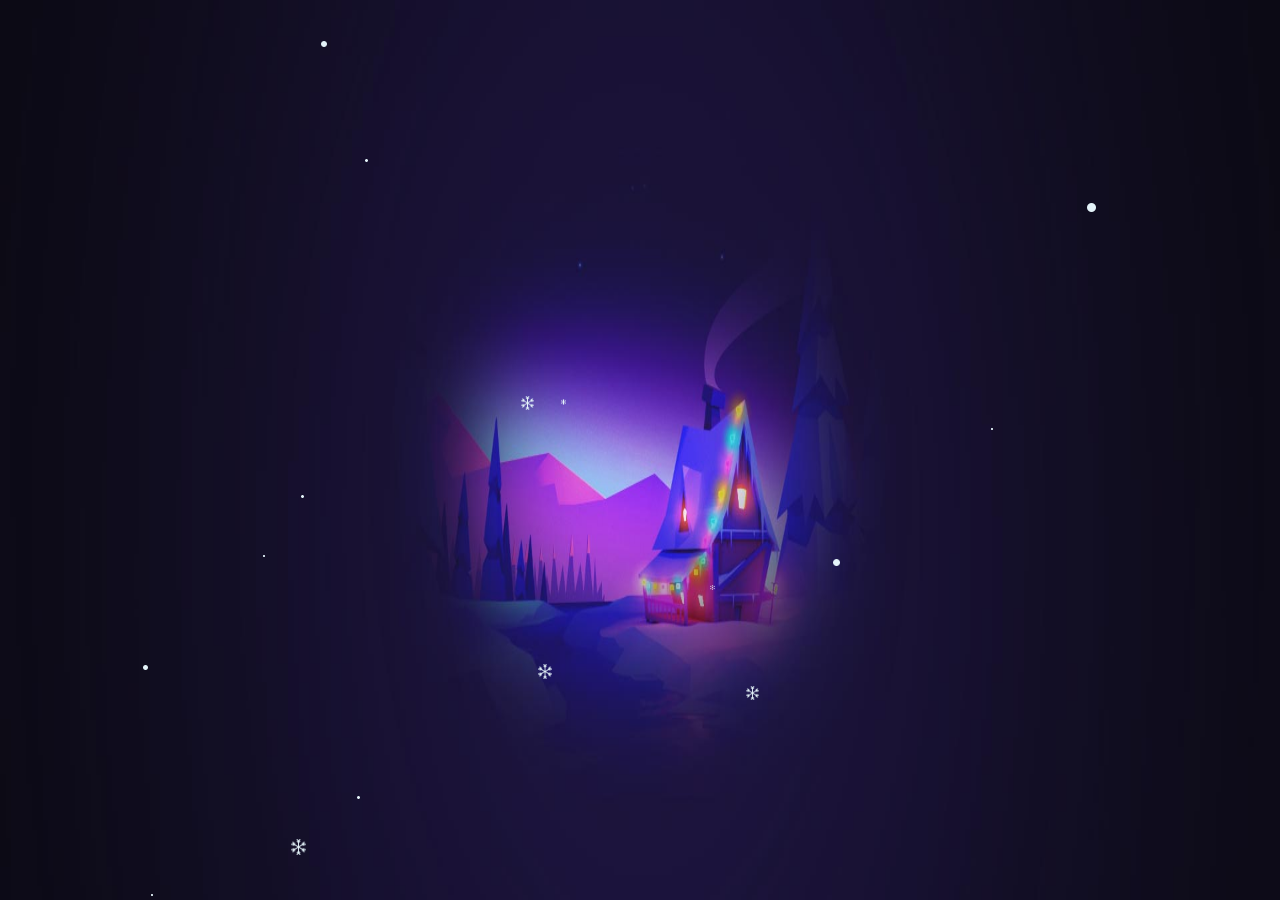
<file: wallpaper/web/jQuerySnow/index.html>
<!DOCTYPE html>
<html lang="en">
<head>
	<meta charset="UTF-8">
	<title>雪花</title>
	<style>
		html,body{ margin: 0; height: 100%; background-color: #151515; }
		body{ background-image: url(img/bg.jpg); background-position: center center; background-repeat: no-repeat; background-color: #0D0B18;background-size: 100% 100% }
		#snowBox{position: relative;width: 100%;height: 100%;margin: 0 auto;/*background: #33EAE8;*/overflow: hidden;}
		.snowFlake{position: absolute;}
	</style>
</head>
<body>
	<div id="snowBox"></div>
	<script>
		//判断IE
		function isIE(){
		    var b = document.createElement('b');
		    b.innerHTML = '<!--[if lte IE 8]><i></i><![endif]-->';
		    return b.getElementsByTagName('i').length === 1;
		};
		//定义雪花
		function CreateSnow(snowBox,src,style){
			this.snowBox = document.getElementById(snowBox);//找到容器
			this.snowStyle = Math.ceil(Math.random()*style);//雪花类型[1,2]
			this.maxLeft = this.snowBox.offsetWidth-Math.random()*5+3;//运动范围
			this.maxTop = this.snowBox.offsetHeight-Math.random()*5+3;
			this.left = this.snowBox.offsetWidth*Math.random();//起始位置
			this.top = this.snowBox.offsetHeight*Math.random();
			this.angle=1.1+0.8*Math.random();//飘落角度
			this.minAngle=1.1;
			this.maxAngle=1.9;
			this.angleDelta=0.01*Math.random();
			this.speed=1.4+Math.random();//下落速度
			this.createEle(src);//制作雪花dom   凹=放在最后，使得原型里能取到值
		};
		//雪片生成+下落
		CreateSnow.prototype = {
			createEle : function(baseSrc){//生成雪花元素
				var srcIndex = baseSrc.lastIndexOf('.'),//获取最后一个'.'
					src = baseSrc.substring(0,srcIndex)+this.snowStyle+baseSrc.substring(srcIndex,baseSrc.length);
				var image = new Image();
					image.src = src;
				this.ele = document.createElement("img");
				this.ele.setAttribute('src',src);
				this.ele.style.position="absolute";
				this.ele.style.zIndex="99";
				this.snowBox.appendChild(this.ele);
				//设置雪花尺寸
				var img = this.ele;
				image.onload = function(){
					imgW = image.width;
					img.setAttribute('width',Math.ceil(imgW*(0.1+Math.random())));
					if(isIE()){//如果旧IE，设置高度
						imgH = image.height;
						img.setAttribute('height',Math.ceil(imgH*(0.1+Math.random())));
					}
				};
			},
			move : function(){//雪花运动
				if(this.angle< this.minAngle||this.angle>this.maxAngle){
				    this.angleDelta=-this.angleDelta;
				}
				this.angle+=this.angleDelta;
				this.left+=this.speed*Math.cos(this.angle*Math.PI);
				this.top-=this.speed*Math.sin(this.angle*Math.PI);
				if(this.left<0){
				    this.left=this.maxLeft;
				}else if(this.left>this.maxLeft){
				    this.left=0
				}
				if(this.top>this.maxTop){//雪花掉出来后回到顶部
				    this.top=0;
				}
				this.ele.style.left=this.left+'px';//凹=加‘px’
				this.ele.style.top=this.top+'px';
			}
		};
		//下雪启动
		function goSnow(snowBox,src,num,style){
			var snowArr = [];
			for(var j = 0 ; j<num ; j++){
				snowArr.push(new CreateSnow(snowBox,src,style));
			}
			var makeSnowtime = setInterval(function(){
				for(var i = snowArr.length-1;i>=0;i--){//找到数组中的最新的一个
					if(snowArr[i]){
						snowArr[i].move();
					}
				}
			},40);
		};
		//初始化加载
		window.onload = function(){
			var snowBox = 'snowBox',//雪花容器
				src = './img/snow.png',//雪花图基本命名<图片名就是snow+1/2/3/4...>
				num = 16,//雪花数量
				style = 2;//图片种类数
			goSnow(snowBox,src,num,style);
		};
	</script>
</body>
</html>
</file>
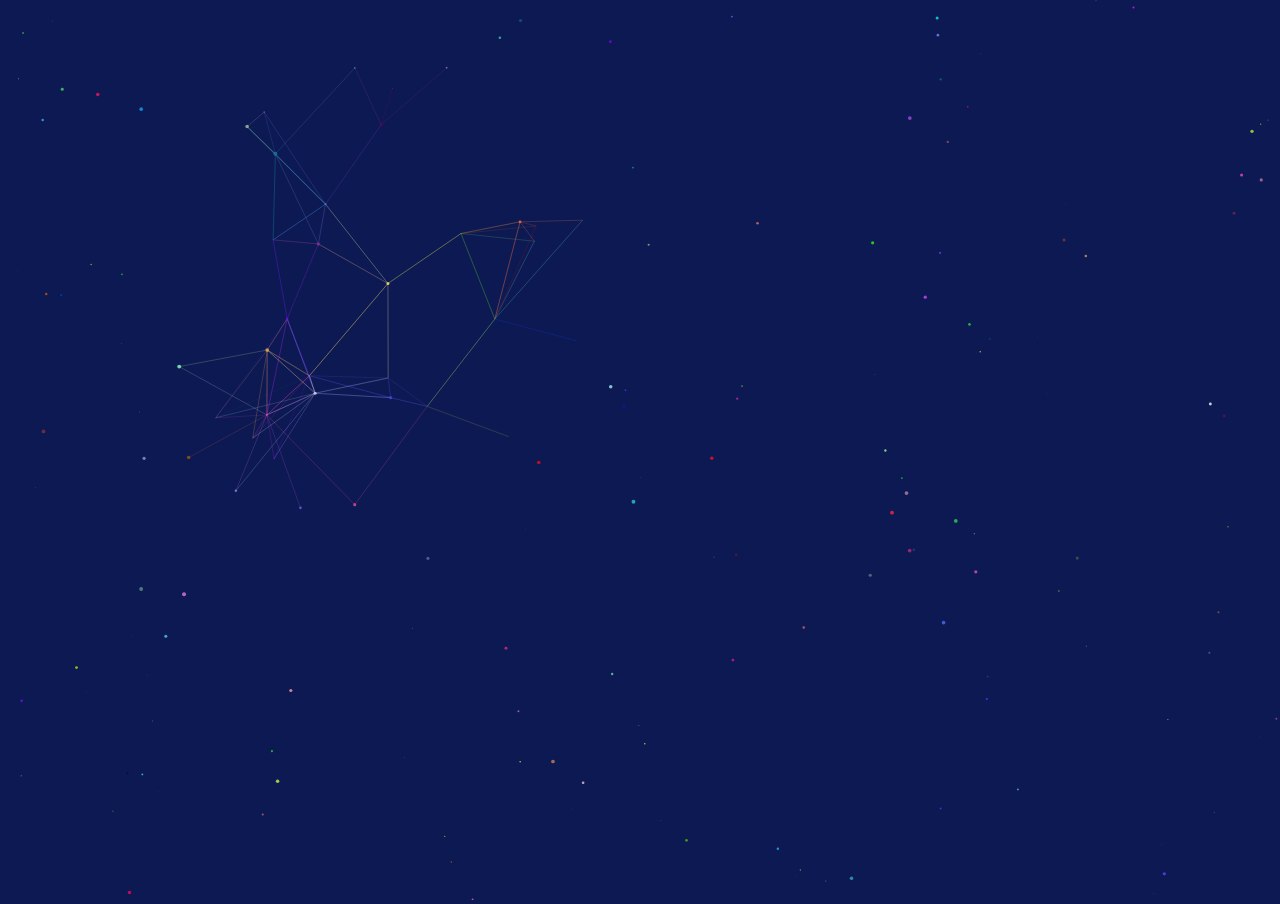
<file: wallpaper/web/星空几何连线/index.html>
﻿<!DOCTYPE html>
<html>
<head lang="en">
    <meta charset="UTF-8">
    <title>html5星空几何连线背景动画 - 代码库</title>
    <script src="js/jquery-1.8.3.min.js"></script>
    <script src="js/dmaku.js"></script>
    <style>
        *{
            margin: 0;
            padding: 0;
        }
        body{
            background: #0d1953 !important;
            position: relative;
        }
        canvas{
            width: 100%;
            height: 100%;
        }
    </style>
</head>
<body>
<canvas></canvas>
</body>
</html>
</file>
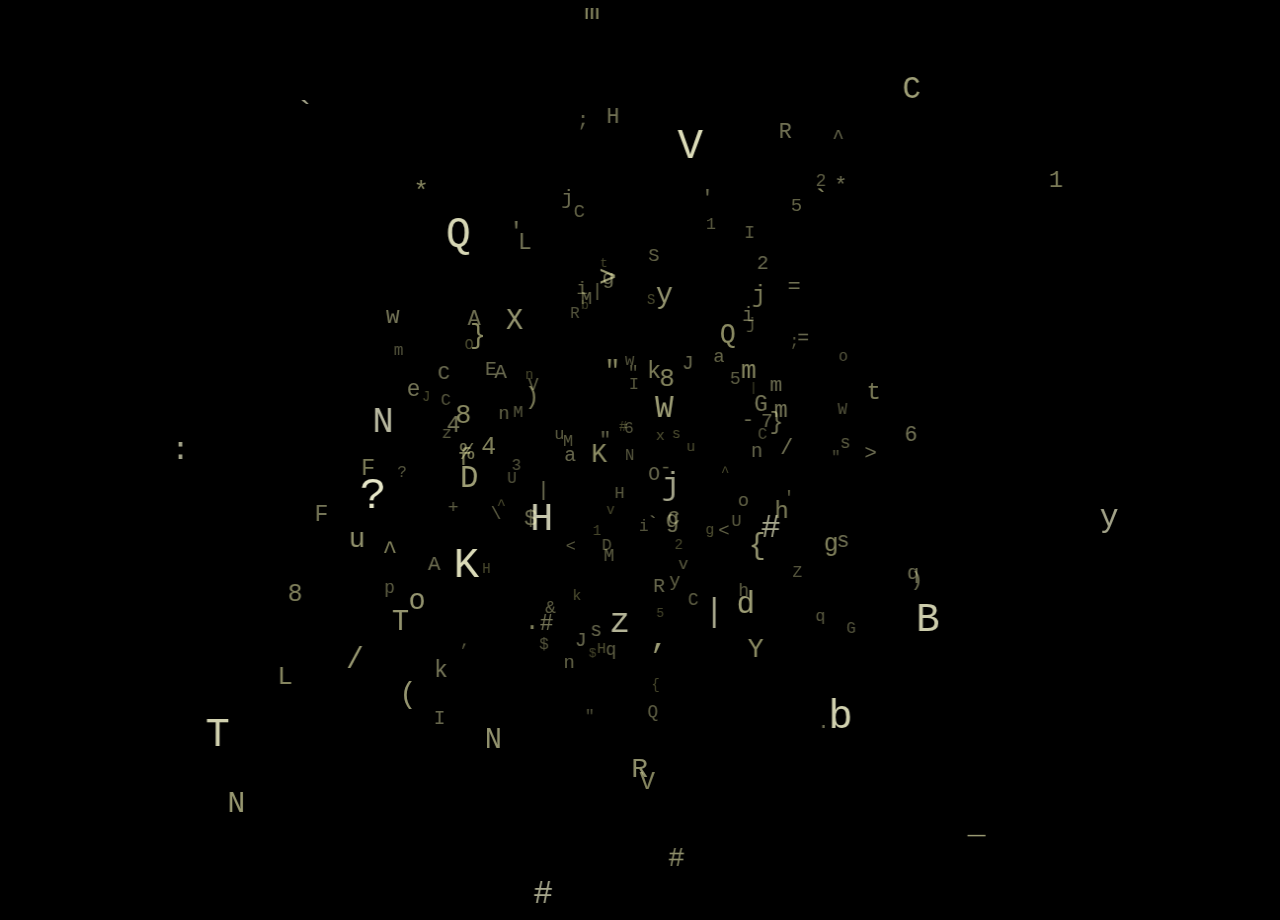
<file: wallpaper/web/default/ASCII码3d旋转.html>
<!doctype html>
<html>
<head>
<meta charset="utf-8">
<title>ASCII码3d旋转</title>

<style>
body {
  overflow: hidden;
  background-color: #000;
}

canvas {
  width: 100%;
  height: 100vh;
}
</style>
</head>
<body>
<canvas></canvas><script>
window.onload = () => {
	const CANVAS = document.getElementsByTagName("canvas")[0];
	const CTX = CANVAS.getContext("2d");
	const CHARS = [];
	const MAX_CHARS = 200;
	const SEPARATION = 1.5;

	let ww, wh, camera;

	class Vector {
		constructor(x, y, z) {
			this.x = x;
			this.y = y;
			this.z = z;
		}

		rotate(dir, ang) {
			const X = this.x;
			const Y = this.y;
			const Z = this.z;

			const SIN = Math.sin(ang);
			const COS = Math.cos(ang);

			if (dir === "x") {
				this.y = Y * COS - Z * SIN;
				this.z = Y * SIN + Z * COS;
			} else if (dir === "y") {
				this.x = X * COS - Z * SIN;
				this.z = X * SIN + Z * COS;
			}
		}

		project() {
			const ZP = this.z + camera.z;
			const DIV = ZP / 600;
			const XP = (this.x + camera.x) / DIV;
			const YP = (this.y + camera.y) / DIV;
			const CENTER = getCenter();
			return [XP + CENTER[0], YP + CENTER[1], ZP];
		}
	}

	class Char {
		constructor(letter, pos) {
			this.letter = letter;
			this.pos = pos;
		}

		rotate(dir, ang) {
			this.pos.rotate(dir, ang);
		}

		render() {
			const PIXEL = this.pos.project();
			const XP = PIXEL[0];
			const YP = PIXEL[1];
			const MAX_SIZE = 50;
			const SIZE = (1 / PIXEL[2] * MAX_SIZE) | 0;
			const BRIGHTNESS = SIZE / MAX_SIZE;
			const COL = `rgba(255, 255, ${100 * BRIGHTNESS | 0 + 150}, ${BRIGHTNESS})`;

			CTX.beginPath();
			CTX.fillStyle = COL;
			CTX.font = SIZE + "px monospace";
			CTX.fillText(this.letter, XP, YP);
			CTX.fill();
			CTX.closePath();
		}
	}

	function getCenter() {
		return [ww / 2, wh / 2];
	}

	function signedRandom() {
		return Math.random() - Math.random();
	}

	function render() {
		for (let i = 0; i < CHARS.length; i++) {
			CHARS[i].render();
		}
	}

	let time = 0;
	function update() {
		CTX.clearRect(0, 0, ww, wh);
		for (let i = 0; i < CHARS.length; i++) {
			const DX = 0.005 * Math.sin(time * 0.001);
			const DY = 0.005 * Math.cos(time * 0.001);
			CHARS[i].rotate("x", DX);
			CHARS[i].rotate("y", DY);
		}
		++time;
	}

	function loop() {
		window.requestAnimationFrame(loop);
		update();
		render();
	}

	function getRandomInt(min, max) {
		return Math.floor(Math.random() * (max - min + 1)) + min;
	};

	function createChars() {
		for (let i = 0; i < MAX_CHARS; i++) {
			const CHARACTER = String.fromCharCode((Math.random() * 93 + 34) | 0);
			const X = signedRandom() * SEPARATION;
			const Y = signedRandom() * SEPARATION;
			const Z = signedRandom() * SEPARATION;
			const POS = new Vector(X, Y, Z);
			const CHAR = new Char(CHARACTER, POS);
			CHARS.push(CHAR);
		}
	}

	function setDim() {
		ww = window.innerWidth;
		wh = window.innerHeight;
		CANVAS.width = ww;
		CANVAS.height = wh;
	}

	function initCamera() {
		camera = new Vector(0, 0, SEPARATION + 1);
	}

	window.onresize = setDim;

	(() => {
		setDim();
		initCamera();
		createChars();
		loop();
	})();
};</script>

</body>
</html>
</file>
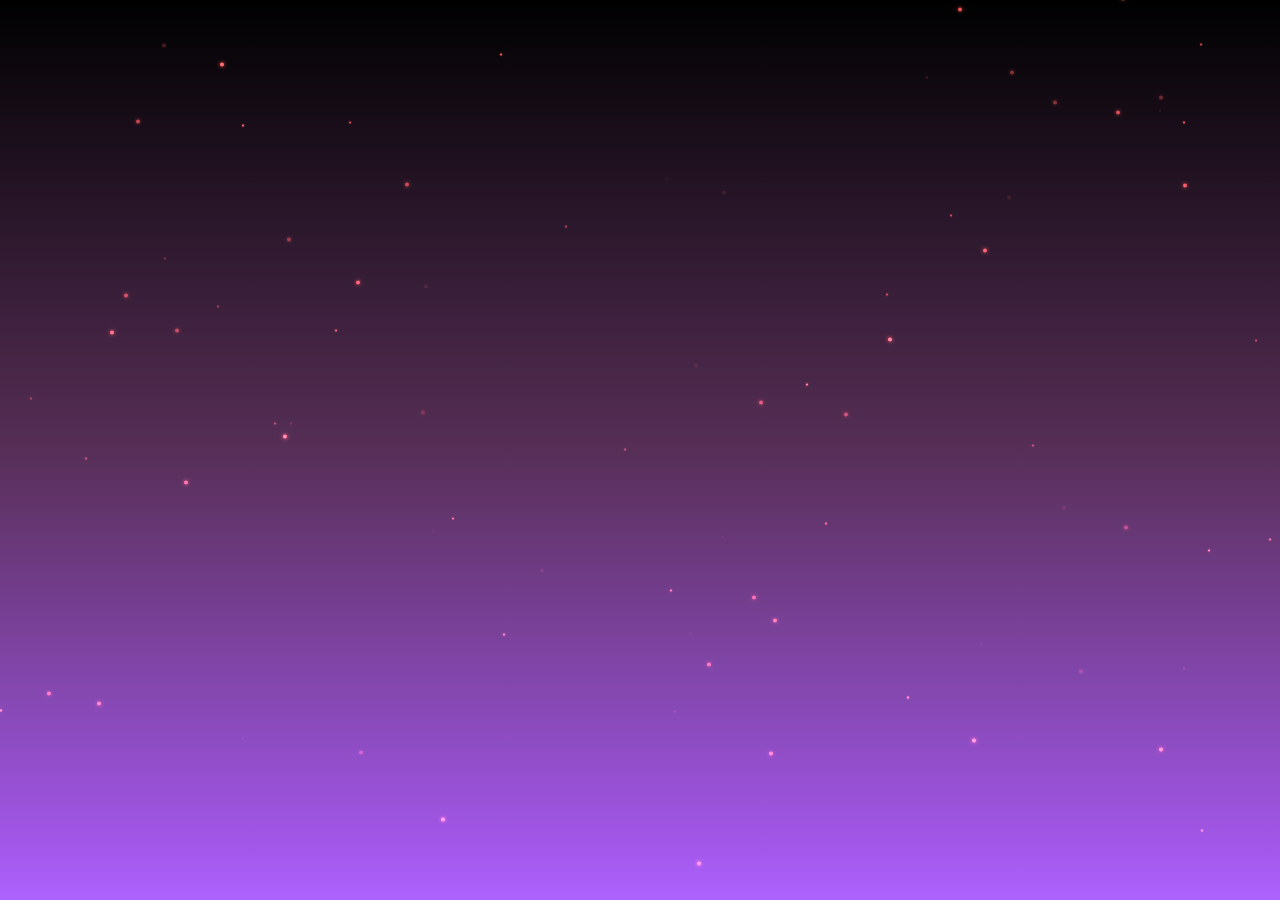
<file: wallpaper/web/互动星空/互动星空.html>
<!doctype html>
<html>
<head>
<meta charset="utf-8">
<title>互动星空</title>

<style>
html,body {
	margin:0;
	overflow:hidden;
	width:100%;
	height:100%;
	cursor:none;
	background:black;
	background:linear-gradient(to bottom,#000000 0%,#5788fe 100%);
}
.filter {
	width:100%;
	height:100%;
	position:absolute;
	top:0;
	left:0;
	background:#fe5757;
	animation:colorChange 30s ease-in-out infinite;
	animation-fill-mode:both;
	mix-blend-mode:overlay;
}
@keyframes colorChange {
	0%,100% {
	opacity:0;
}
50% {
	opacity:.9;
}
}.landscape {
	position:absolute;
	bottom:0px;
	left:0;
	width:100%;
	height:100%;
	/*background-image:url(https://openclipart.org/image/2400px/svg_to_png/250847/Trees-Landscape-Silhouette.png);
	*/
/*background-image:url('http://www.jq22.com/css/img/xkbg.png');*/
/*	background-size:1000px 250px;*/
/*	background-repeat:repeat-x;*/
/*	background-position:center bottom;*/
}
</style>
</head>
<body>

<div class="landscape"></div>
<div class="filter"></div>
<canvas id="canvas"></canvas>

<script>
function Star(id, x, y){
	this.id = id;
	this.x = x;
	this.y = y;
	this.r = Math.floor(Math.random()*2)+1;
	var alpha = (Math.floor(Math.random()*10)+1)/10/2;
	this.color = "rgba(255,255,255,"+alpha+")";
}

Star.prototype.draw = function() {
	ctx.fillStyle = this.color;
	ctx.shadowBlur = this.r * 2;
	ctx.beginPath();
	ctx.arc(this.x, this.y, this.r, 0, 2 * Math.PI, false);
	ctx.closePath();
	ctx.fill();
}

Star.prototype.move = function() {
	this.y -= .15;
	if (this.y <= -10) this.y = HEIGHT + 10;
	this.draw();
}

Star.prototype.die = function() {
    stars[this.id] = null;
    delete stars[this.id];
}


function Dot(id, x, y, r) {
	this.id = id;
	this.x = x;
	this.y = y;
	this.r = Math.floor(Math.random()*5)+1;
	this.maxLinks = 2;
	this.speed = .5;
	this.a = .5;
	this.aReduction = .005;
	this.color = "rgba(255,255,255,"+this.a+")";
	this.linkColor = "rgba(255,255,255,"+this.a/4+")";

	this.dir = Math.floor(Math.random()*140)+200;
}

Dot.prototype.draw = function() {
	ctx.fillStyle = this.color;
	ctx.shadowBlur = this.r * 2;
	ctx.beginPath();
	ctx.arc(this.x, this.y, this.r, 0, 2 * Math.PI, false);
	ctx.closePath();
	ctx.fill();
}

Dot.prototype.link = function() {
	if (this.id == 0) return;
	var previousDot1 = getPreviousDot(this.id, 1);
	var previousDot2 = getPreviousDot(this.id, 2);
	var previousDot3 = getPreviousDot(this.id, 3);
	if (!previousDot1) return;
	ctx.strokeStyle = this.linkColor;
	ctx.moveTo(previousDot1.x, previousDot1.y);
	ctx.beginPath();
	ctx.lineTo(this.x, this.y);
	if (previousDot2 != false) ctx.lineTo(previousDot2.x, previousDot2.y);
	if (previousDot3 != false) ctx.lineTo(previousDot3.x, previousDot3.y);
	ctx.stroke();
	ctx.closePath();
}

function getPreviousDot(id, stepback) {
	if (id == 0 || id - stepback < 0) return false;
	if (typeof dots[id - stepback] != "undefined") return dots[id - stepback];
	else return false;//getPreviousDot(id - stepback);
}

Dot.prototype.move = function() {
	this.a -= this.aReduction;
	if (this.a <= 0) {
		this.die();
		return
	}
	this.color = "rgba(255,255,255,"+this.a+")";
	this.linkColor = "rgba(255,255,255,"+this.a/4+")";
	this.x = this.x + Math.cos(degToRad(this.dir))*this.speed,
	this.y = this.y + Math.sin(degToRad(this.dir))*this.speed;

	this.draw();
	this.link();
}

Dot.prototype.die = function() {
    dots[this.id] = null;
    delete dots[this.id];
}


var canvas  = document.getElementById('canvas'),
	ctx = canvas.getContext('2d'),
	WIDTH,
	HEIGHT,
	mouseMoving = false,
	mouseMoveChecker,
	mouseX,
	mouseY,
	stars = [],
	initStarsPopulation = 80,
	dots = [],
	dotsMinDist = 2,
	maxDistFromCursor = 50;

setCanvasSize();
init();

function setCanvasSize() {
	WIDTH = document.documentElement.clientWidth,
    HEIGHT = document.documentElement.clientHeight;

	canvas.setAttribute("width", WIDTH);
	canvas.setAttribute("height", HEIGHT);
}

function init() {
	ctx.strokeStyle = "white";
	ctx.shadowColor = "white";
	for (var i = 0; i < initStarsPopulation; i++) {
		stars[i] = new Star(i, Math.floor(Math.random()*WIDTH), Math.floor(Math.random()*HEIGHT));
		//stars[i].draw();
	}
	ctx.shadowBlur = 0;
	animate();
}

function animate() {
    ctx.clearRect(0, 0, WIDTH, HEIGHT);

    for (var i in stars) {
    	stars[i].move();
    }
    for (var i in dots) {
    	dots[i].move();
    }
    drawIfMouseMoving();
    requestAnimationFrame(animate);
}

window.onmousemove = function(e){
	mouseMoving = true;
	mouseX = e.clientX;
	mouseY = e.clientY;
	clearInterval(mouseMoveChecker);
	mouseMoveChecker = setTimeout(function() {
		mouseMoving = false;
	}, 100);
}


function drawIfMouseMoving(){
	if (!mouseMoving) return;

	if (dots.length == 0) {
		dots[0] = new Dot(0, mouseX, mouseY);
		dots[0].draw();
		return;
	}

	var previousDot = getPreviousDot(dots.length, 1);
	var prevX = previousDot.x;
	var prevY = previousDot.y;

	var diffX = Math.abs(prevX - mouseX);
	var diffY = Math.abs(prevY - mouseY);

	if (diffX < dotsMinDist || diffY < dotsMinDist) return;

	var xVariation = Math.random() > .5 ? -1 : 1;
	xVariation = xVariation*Math.floor(Math.random()*maxDistFromCursor)+1;
	var yVariation = Math.random() > .5 ? -1 : 1;
	yVariation = yVariation*Math.floor(Math.random()*maxDistFromCursor)+1;
	dots[dots.length] = new Dot(dots.length, mouseX+xVariation, mouseY+yVariation);
	dots[dots.length-1].draw();
	dots[dots.length-1].link();
}
//setInterval(drawIfMouseMoving, 17);

function degToRad(deg) {
	return deg * (Math.PI / 180);
}
</script>

</body>
</html>
</file>
